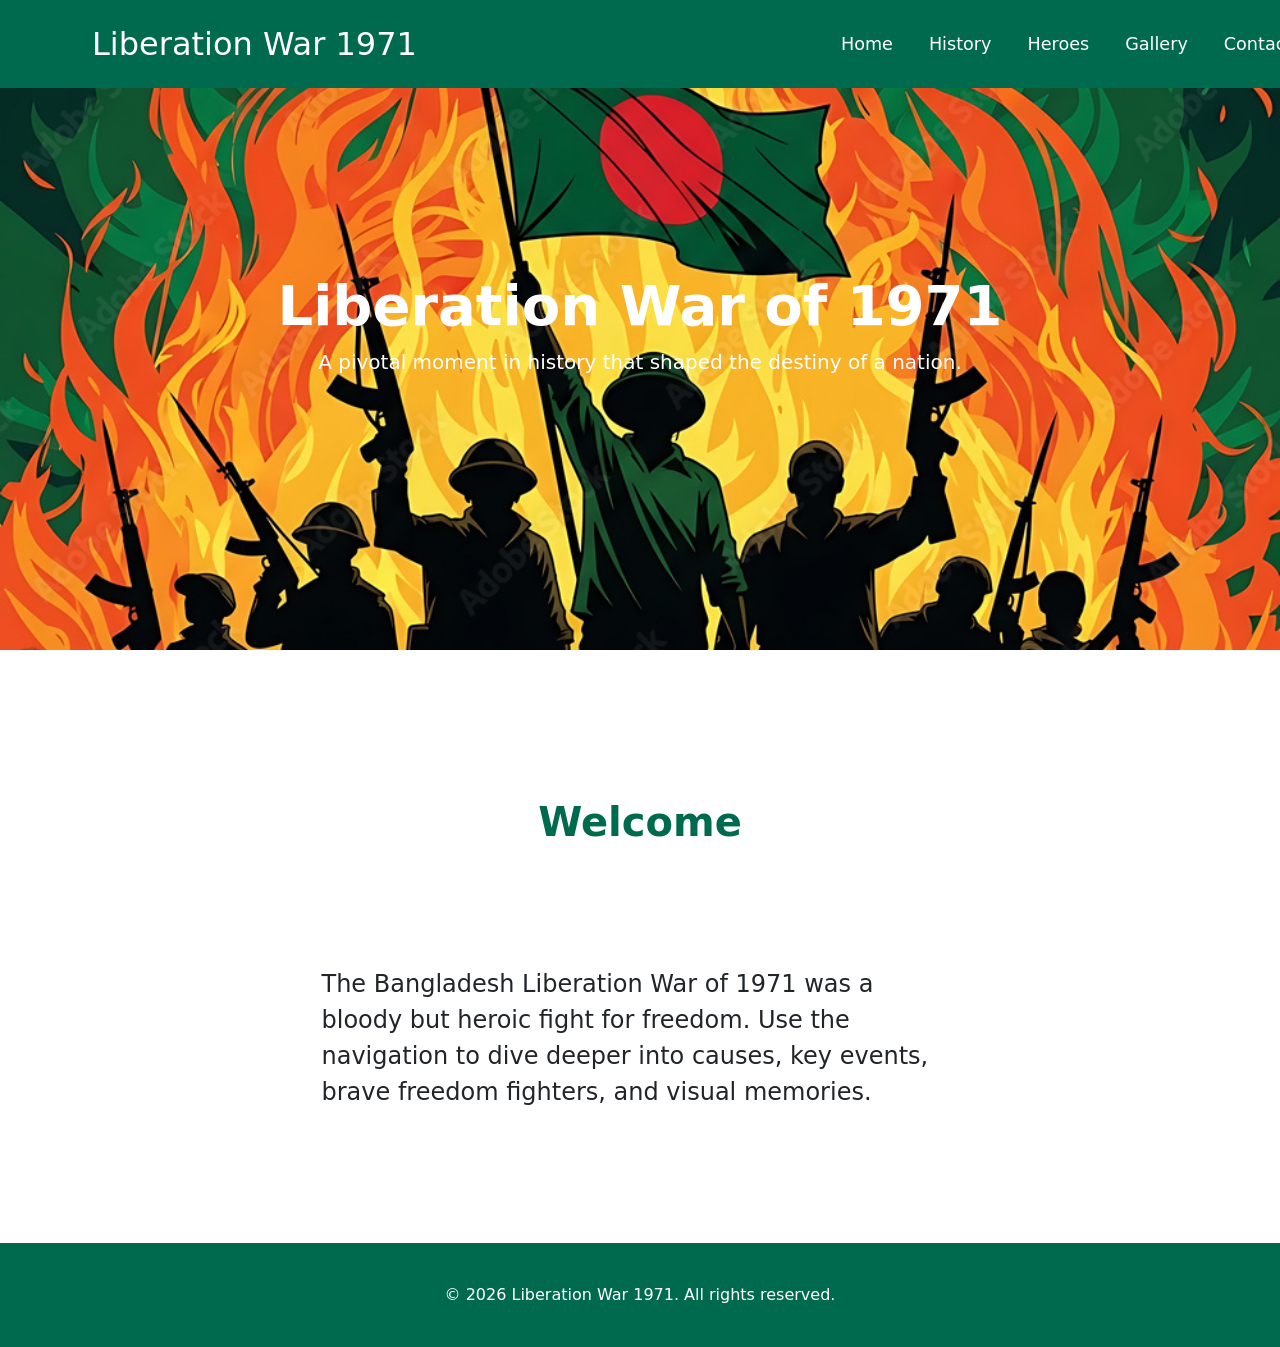
<file: index.html>
<!DOCTYPE html>
<html lang="en">
<head>
    <meta charset="UTF-8">
    <meta name="viewport" content="width=device-width, initial-scale=1.0">
    <title>Liberation War 1971</title>


    

     <link href="https://cdn.jsdelivr.net/npm/bootstrap@5.3.8/dist/css/bootstrap.min.css" rel="stylesheet" integrity="sha384-sRIl4kxILFvY47J16cr9ZwB07vP4J8+LH7qKQnuqkuIAvNWLzeN8tE5YBujZqJLB" crossorigin="anonymous">
         <script src="https://cdn.jsdelivr.net/npm/bootstrap@5.3.8/dist/js/bootstrap.bundle.min.js" integrity="sha384-FKyoEForCGlyvwx9Hj09JcYn3nv7wiPVlz7YYwJrWVcXK/BmnVDxM+D2scQbITxI" crossorigin="anonymous"></script>

         <link rel="stylesheet" href="style.css">


         <style>
@import url('https://fonts.googleapis.com/css2?family=Assistant:wght@200..800&family=Preahvihear&family=Roboto:ital,wght@0,100..900;1,100..900&display=swap');;
</style>
</head>
<body class="font ">
    <div style="position: sticky; z-index: 10;"  >
      <nav  style="background-color: #006a4e; color: white;"  class=" font navbar width1 width navbar-expand-lg      " >
  <div class="container-fluid flex ">
    <div>
      <a style="color: white;" class="navbar-brand margin fs-2  text " href="#">Liberation War 1971</a>
    <button class="navbar-toggler" type="button" data-bs-toggle="collapse" data-bs-target="#navbarNav" aria-controls="navbarNav" aria-expanded="false" aria-label="Toggle navigation">
      <span class="navbar-toggler-icon"></span>
    </button>
    </div>
    <div class="collapse navbar-collapse " id="navbarNav">
      <ul  class="navbar-nav container  gp">
        <li class="nav-item">
          <a class="nav-link  text Hover" aria-current="page" href="index.html">Home</a>
        </li>
        <li class="nav-item">
          <a  class="nav-link text Hover" href="History.html">History</a>
        </li>
        <li class="nav-item">
          <a  class="nav-link text Hover" href="Heroes.html">Heroes</a>
        </li>
        <li class="nav-item">
          <a   class="nav-link text Hover" href="Gallery.html">Gallery</a>
        </li>
        
        <li> <a class="nav-link margin1 Hover text" href="Contact.html">Contact</a></li>
      </ul>


    </div>

    
  </div>
</nav>
    </div>

<!-- A hero section -->



<header >


<section  class="hero-section img">
  <div class="container text-center disply">
    <h1 class="display-4 fw-bold">Liberation War of 1971</h1>
    <p class="lead">A pivotal moment in history that shaped the destiny of a nation.</p>
    
  </div>
</header>



<!-- History Section -->



<section style="margin-top: 60px; margin-bottom: 85px;"  class="history-section py-5 ">
  <div class="container">
    <h2 style="text-align: center; margin-top: 40px; color: #006a4e;" class=" fw-bolder fs-1">Welcome</h2>
    <p style="    margin: auto; margin-top: 120px; " class="fs-4 PCsize">The Bangladesh Liberation War of 1971 was a bloody but heroic fight for freedom. Use the navigation to dive deeper into causes, key events, brave freedom fighters, and visual memories.</p>
    
  </div>
</section>

  <!-- footer -->

  <footer>
  <div style="background-color: #006a4e; color: white; padding: 40px;" class=" text-center ">
    <p class="mb-0">© 2026 Liberation War 1971. All rights reserved.</p>
  </div>
  
</body>
</html>
</file>
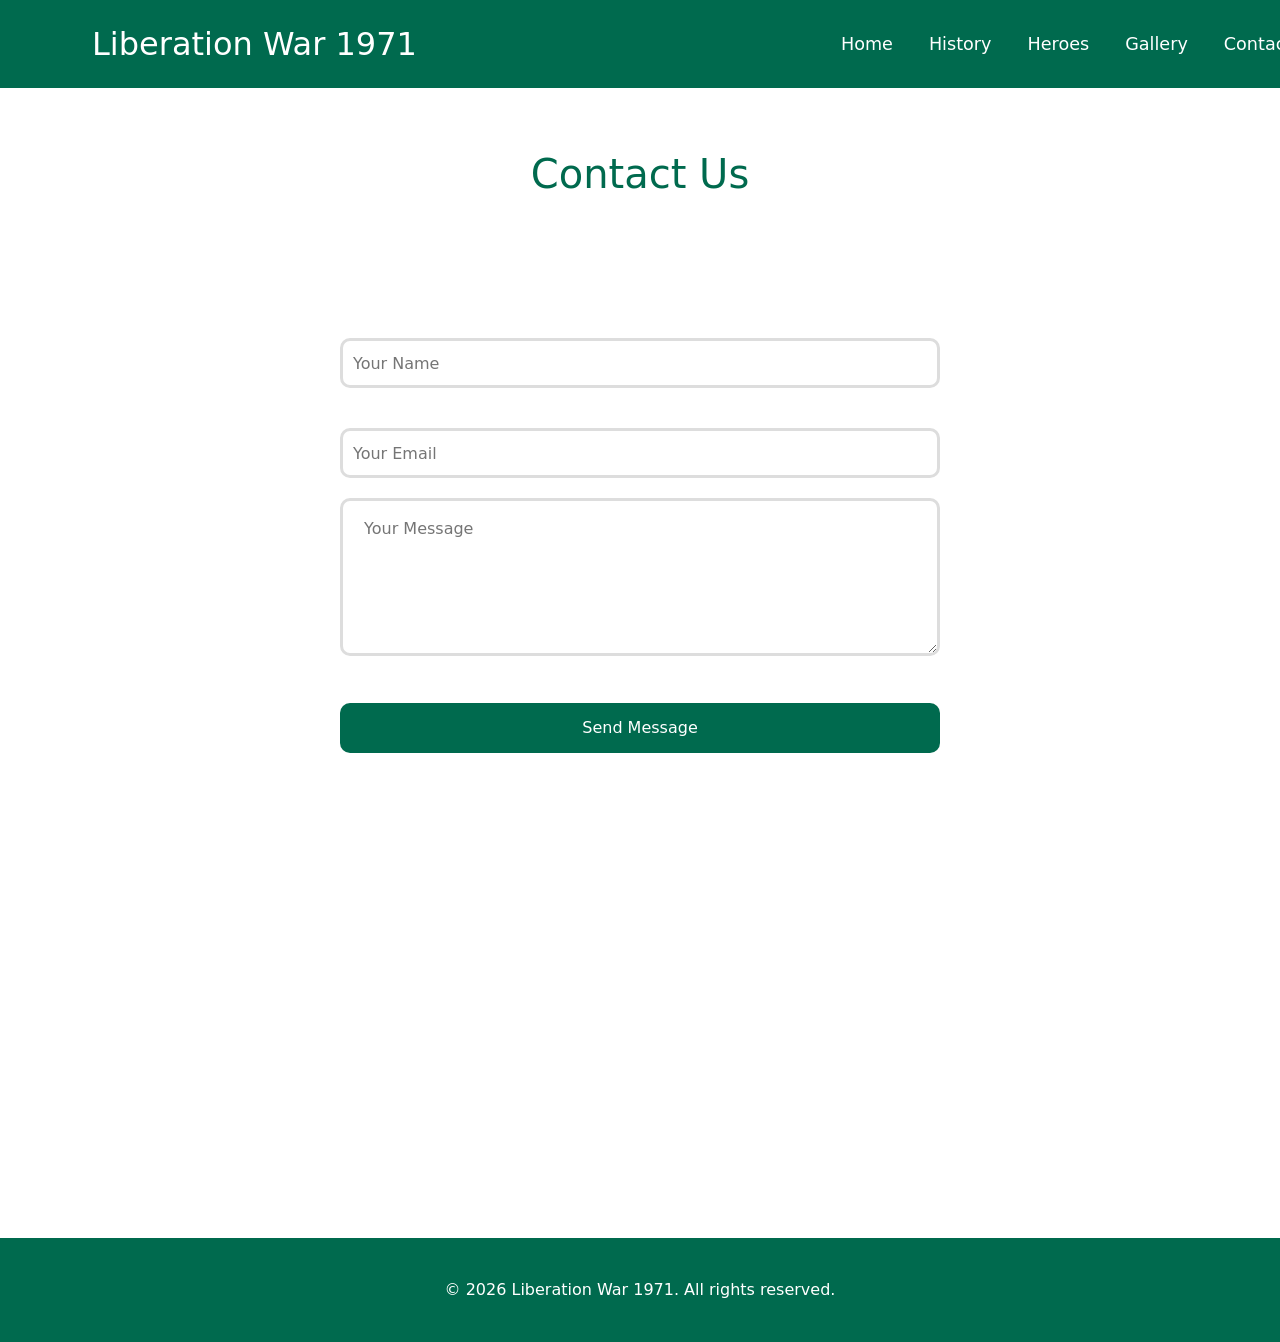
<file: Contact.html>
<!DOCTYPE html>
<html lang="en">
<head>
    <meta charset="UTF-8">
    <meta name="viewport" content="width=device-width, initial-scale=1.0">
   <title>Liberation War 1971</title>

 <link href="https://cdn.jsdelivr.net/npm/bootstrap@5.3.8/dist/css/bootstrap.min.css" rel="stylesheet" integrity="sha384-sRIl4kxILFvY47J16cr9ZwB07vP4J8+LH7qKQnuqkuIAvNWLzeN8tE5YBujZqJLB" crossorigin="anonymous">
         <script src="https://cdn.jsdelivr.net/npm/bootstrap@5.3.8/dist/js/bootstrap.bundle.min.js" integrity="sha384-FKyoEForCGlyvwx9Hj09JcYn3nv7wiPVlz7YYwJrWVcXK/BmnVDxM+D2scQbITxI" crossorigin="anonymous"></script>


           <link rel="stylesheet" href="style.css">

            <style>
@import url('https://fonts.googleapis.com/css2?family=Assistant:wght@200..800&family=Preahvihear&family=Roboto:ital,wght@0,100..900;1,100..900&display=swap');
</style>
</head>
<body>
    
  <div>
      <nav  style=" z-index:10;  background-color: #006a4e; color: white;"  class=" font navbar width1 width navbar-expand-lg      " >
  <div class="container-fluid flex ">
    <div>
      <a style="color: white;" class="navbar-brand margin fs-2  text " href="#">Liberation War 1971</a>
    <button class="navbar-toggler" type="button" data-bs-toggle="collapse" data-bs-target="#navbarNav" aria-controls="navbarNav" aria-expanded="false" aria-label="Toggle navigation">
      <span class="navbar-toggler-icon"></span>
    </button>
    </div>
    <div class="collapse navbar-collapse " id="navbarNav">
      <ul  class="navbar-nav container  gp">
        <li class="nav-item">
          <a class="nav-link  text Hover" aria-current="page" href="index.html">Home</a>
        </li>
        <li class="nav-item">
          <a  class="nav-link text Hover" href="History.html">History</a>
        </li>
        <li class="nav-item">
          <a  class="nav-link text Hover" href="Heroes.html">Heroes</a>
        </li>
        <li class="nav-item">
          <a   class="nav-link text Hover" href="Gallery.html">Gallery</a>
        </li>
        
        <li> <a class="nav-link margin1 Hover text" href="Contact.html">Contact</a></li>
      </ul>


    </div>

    
  </div>
</nav>
    </div>


    <!-- Contact -->

    <div class="Contact" style=" height: 100vh;   margin-bottom:50px; padding-top: 100px;">
<h1 style="color: #006a4e; text-align: center; padding-top: 50px; padding-bottom: 20px;">Contact Us</h1>
<div class="  container text-center" style="margin-top: 100px;">
    <form style=" width: 300px; margin: auto;" class="from ">

        <input type="text" class="hovarinput" id="name" placeholder="Your Name" style=" width:  200px ; margin: 20px auto; height: 50px; border-radius: 10px; padding: 10px;  border: 3px solid #dddddd;">

        <input type="email" class="hovarinput" id="name" placeholder="Your Email" style=" width:  200px;
         margin: 20px auto; height: 50px; border-radius: 10px; padding: 10px;  border: 3px solid #dddddd;">

        <textarea class="hovarinput" placeholder=" Your Message" required class="" rows="5" id="name"  style="width: 200px; margin: 0px auto;  border-radius: 10px; padding: 1rem;   border: 3px solid #dddddd;"></textarea>
<br>
        <button class="btnHovar" style=" width:200px auto; background-color: #006a4e; color: white; border: none; padding: 10px 20px; border-radius: 10px; cursor: pointer; margin-top: 40px;  height: 50px; margin-bottom: 100px; " >Send Message</button>
    </form>
</div>


    </div>


    <!-- footer -->
  <footer>
  <div style=" height: 100%; background-color: #006a4e; color: white; padding: 40px;" class=" text-center ">
    <p class="mb-0">© 2026 Liberation War 1971. All rights reserved.</p>
  </div>
</footer>
  </body>
</html>
</file>
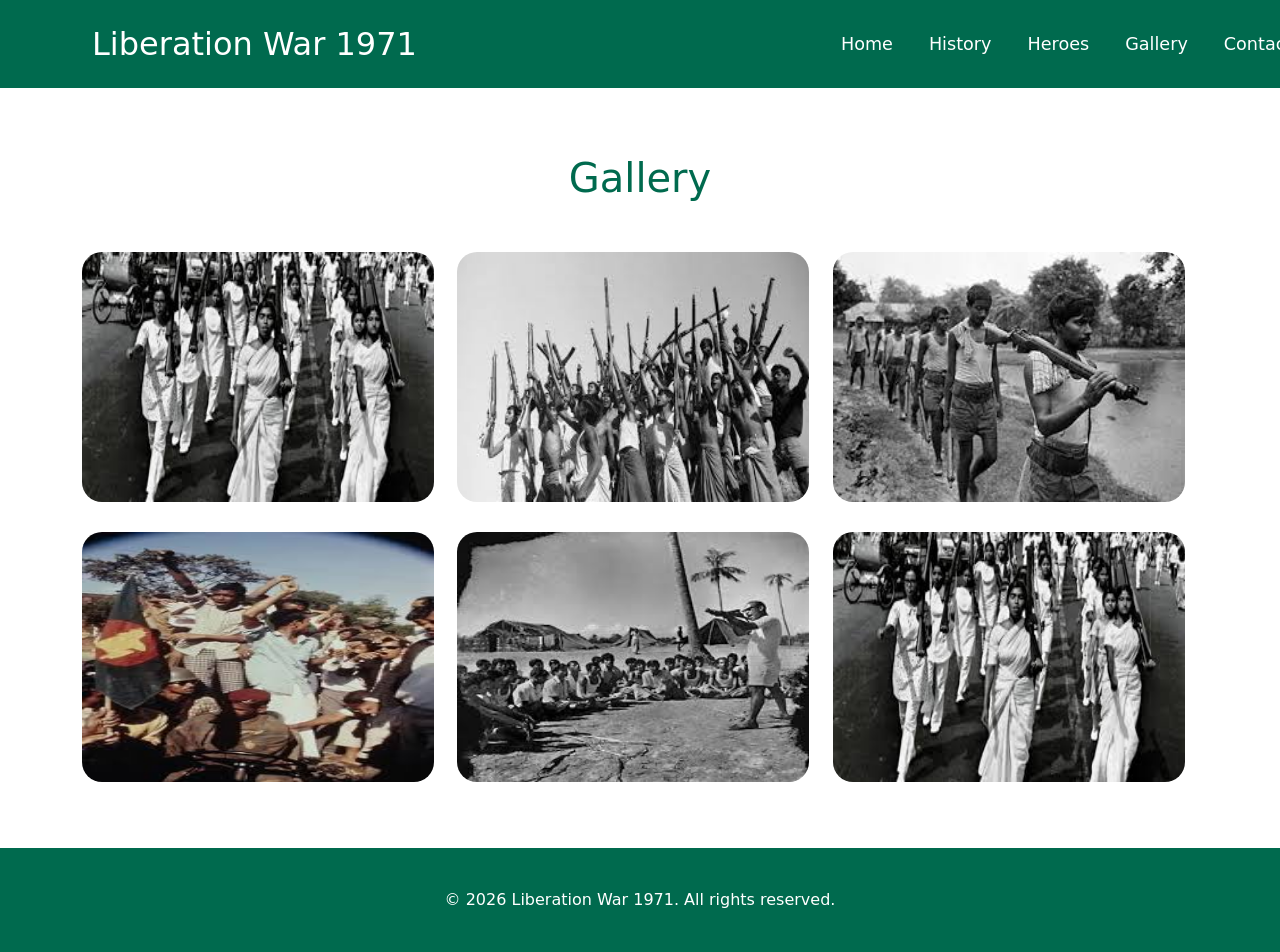
<file: Gallery.html>
<!DOCTYPE html>
<html lang="en">
<head>
    <meta charset="UTF-8">
    <meta name="viewport" content="width=device-width, initial-scale=1.0">
    <title>Liberation War 1971</title>

 <link href="https://cdn.jsdelivr.net/npm/bootstrap@5.3.8/dist/css/bootstrap.min.css" rel="stylesheet" integrity="sha384-sRIl4kxILFvY47J16cr9ZwB07vP4J8+LH7qKQnuqkuIAvNWLzeN8tE5YBujZqJLB" crossorigin="anonymous">
         <script src="https://cdn.jsdelivr.net/npm/bootstrap@5.3.8/dist/js/bootstrap.bundle.min.js" integrity="sha384-FKyoEForCGlyvwx9Hj09JcYn3nv7wiPVlz7YYwJrWVcXK/BmnVDxM+D2scQbITxI" crossorigin="anonymous"></script>


           <link rel="stylesheet" href="style.css">

            <style>
@import url('https://fonts.googleapis.com/css2?family=Assistant:wght@200..800&family=Preahvihear&family=Roboto:ital,wght@0,100..900;1,100..900&display=swap');
</style>
    
</head>
<body>
      <div  >
      <nav  style="z-index:10;  background-color: #006a4e; color: white;"  class=" font navbar width1 width navbar-expand-lg      " >
  <div class="container-fluid flex ">
    <div>
      <a style="color: white;" class="navbar-brand margin fs-2  text " href="#">Liberation War 1971</a>
    <button class="navbar-toggler" type="button" data-bs-toggle="collapse" data-bs-target="#navbarNav" aria-controls="navbarNav" aria-expanded="false" aria-label="Toggle navigation">
      <span class="navbar-toggler-icon"></span>
    </button>
    </div>
    <div class="collapse navbar-collapse " id="navbarNav">
      <ul  class="navbar-nav container  gp">
        <li class="nav-item">
          <a class="nav-link  text Hover" aria-current="page" href="index.html">Home</a>
        </li>
        <li class="nav-item">
          <a  class="nav-link text Hover" href="History.html">History</a>
        </li>
        <li class="nav-item">
          <a  class="nav-link text Hover" href="Heroes.html">Heroes</a>
        </li>
        <li class="nav-item">
          <a   class="nav-link text Hover" href="Gallery.html">Gallery</a>
        </li>
        
        <li> <a class="nav-link margin1 Hover text" href="Contact.html">Contact</a></li>
      </ul>


    </div>

    
  </div>
</nav>
    </div>


<!-- Gallery Section -->
<div class="" style="position:sticky; top: 30%; margin-bottom:150px;">
    <h1 style="color: #006a4e; margin-bottom: 50px ; text-align: center;">Gallery</h1>

    <div style=" margin-bottom: 200px;"  class="displ container" >
    
        <!-- 1 images -->
    <div class="hovarimg width2" style=" margin-bottom: 20px ;    ">
    
      <img style="border-radius: 20px"  height="250px" src="/Images/images.jpg" class="card-img-top" alt="...">
      
    </div>
        <!-- 2 images -->
    <div class="hovarimg width2" style="  margin-bottom: 20px ;">
    
      <img style="border-radius: 20px" height="250px" src="/Images/images (1).jpg" class="card-img-top" alt="...">
      
    </div>
        <!-- 3 images -->
    <div class="hovarimg width2" style=" margin-bottom: 20px ">
    
      <img style="border-radius: 20px" height="250px" src="/Images/images (2).jpg" class="card-img-top margin-bottom: 20px" alt="...">
      
    </div>
        <!-- 4 images -->
    <div class="hovarimg width2" style="margin-bottom: 20px  ">
    
      <img style="border-radius: 20px" height="250px" src="/Images/images (3).jpg" class="card-img-top margin-bottom: 20px" alt="...">
      
    </div>
        <!-- 5 images -->
    <div  class="hovarimg width2" style=" margin-bottom: 20px  ">
    
      <img style="border-radius: 20px" height="250px" src="/Images/images (4).jpg" class="card-img-top margin-bottom: 20px" alt="...">
      
    </div>
        <!-- 6 images -->
    <div class="hovarimg width2 margin-bottom: 20px" style="  margin-bottom: 20px ">
    
      <img style="border-radius: 20px" height="250px" src="/Images/images (5).jpg" class="card-img-top margin-bottom: 20px" alt="...">
      
    </div>
    </div>
</div>


    <!-- footer -->
 <footer>
  <div style="background-color: #006a4e; color: white; padding: 40px;" class=" text-center ">
    <p class="mb-0">© 2026 Liberation War 1971. All rights reserved.</p>
  </div>
</body>
</html>
</file>
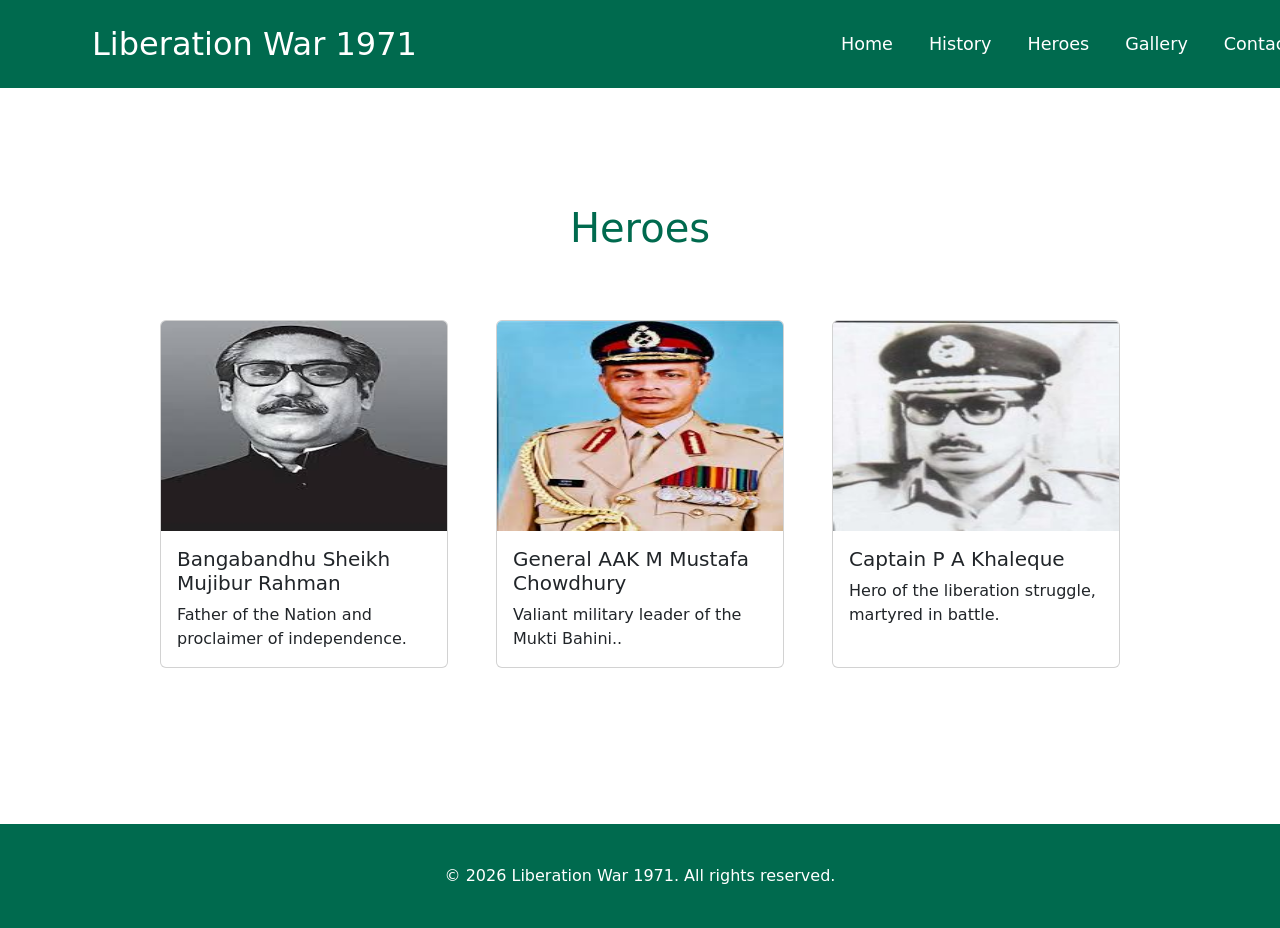
<file: Heroes.html>
<!DOCTYPE html>
<html lang="en">
<head>
    <meta charset="UTF-8">
    <meta name="viewport" content="width=device-width, initial-scale=1.0">
    <title>Liberation War 1971</title>
     <link href="https://cdn.jsdelivr.net/npm/bootstrap@5.3.8/dist/css/bootstrap.min.css" rel="stylesheet" integrity="sha384-sRIl4kxILFvY47J16cr9ZwB07vP4J8+LH7qKQnuqkuIAvNWLzeN8tE5YBujZqJLB" crossorigin="anonymous">
         <script src="https://cdn.jsdelivr.net/npm/bootstrap@5.3.8/dist/js/bootstrap.bundle.min.js" integrity="sha384-FKyoEForCGlyvwx9Hj09JcYn3nv7wiPVlz7YYwJrWVcXK/BmnVDxM+D2scQbITxI" crossorigin="anonymous"></script>


           <link rel="stylesheet" href="style.css">

            <style>
@import url('https://fonts.googleapis.com/css2?family=Assistant:wght@200..800&family=Preahvihear&family=Roboto:ital,wght@0,100..900;1,100..900&display=swap');
</style>
</head>
<body>
     <div  >
      <nav  style="z-index:10;  background-color: #006a4e; color: white;"  class=" font navbar width1 width navbar-expand-lg      " >
  <div class="container-fluid flex ">
    <div>
      <a style="color: white;" class="navbar-brand margin fs-2  text " href="#">Liberation War 1971</a>
    <button class="navbar-toggler" type="button" data-bs-toggle="collapse" data-bs-target="#navbarNav" aria-controls="navbarNav" aria-expanded="false" aria-label="Toggle navigation">
      <span class="navbar-toggler-icon"></span>
    </button>
    </div>
    <div class="collapse navbar-collapse " id="navbarNav">
      <ul  class="navbar-nav container  gp">
        <li class="nav-item">
          <a class="nav-link  text Hover" aria-current="page" href="index.html">Home</a>
        </li>
        <li class="nav-item">
          <a  class="nav-link text Hover" href="History.html">History</a>
        </li>
        <li class="nav-item">
          <a  class="nav-link text Hover" href="Heroes.html">Heroes</a>
        </li>
        <li class="nav-item">
          <a   class="nav-link text Hover" href="Gallery.html">Gallery</a>
        </li>
        
        <li> <a class="nav-link margin1 Hover text" href="Contact.html">Contact</a></li>
      </ul>


    </div>

    
  </div>
</nav>
    </div>




    <!-- Heroes -->

    <div style=" text-align: start; position: sticky; top: 50%;  margin-bottom: 210px;;  z-index:0;" >
        <h1 style="color: #006a4e; text-align: center; padding-top: 100px; ">Heroes</h1>
<div class=" container d-flex flex-wrap justify-content-center gap-5 " >
    <!-- card 1 -->
<div class="card hovarCarid" style="width: 18rem; margin-top: 60px; margin-bottom: 50px; ">
  <img  height="210px" src="./Images/sheikh mujibar rahman.jpg" class="card-img-top" alt="...">
  <div class="card-body">
    <h5 class="card-title">Bangabandhu Sheikh Mujibur Rahman</h5>
    <p class="card-text">Father of the Nation and proclaimer of independence.</p>
    
  </div>
</div>
<!-- card 2 -->
<div class="card hovarCarid" style="width: 18rem; margin-top: 60px; margin-bottom: 50px; ">
  <img  height="210px" src="./Images/General AAK M Mustafa Chowdhury.jpg" class="card-img-top" alt="...">
  <div class="card-body">
    <h5 class="card-title">General AAK M Mustafa Chowdhury</h5>
    <p class="card-text">Valiant military leader of the Mukti Bahini..</p>
    
  </div>
</div>

<!-- card 3 -->
<div class="card hovarCarid" style="width: 18rem; margin-top: 60px; margin-bottom: 50px; ">
  <img  height="210px" src="./Images/Captain P A Khaleque.jpg" class="card-img-top" alt="...">
  <div class="card-body">
    <h5 class="card-title">Captain P A Khaleque</h5>
    <p class="card-text">Hero of the liberation struggle, martyred in battle.</p>
    
  </div>
</div>



</div>



    </div>




    
<!-- footer -->
 <footer>
  <div style="background-color: #006a4e; color: white; padding: 40px;" class=" text-center ">
    <p class="mb-0">© 2026 Liberation War 1971. All rights reserved.</p>
  </div>
</body>
</html>
</file>
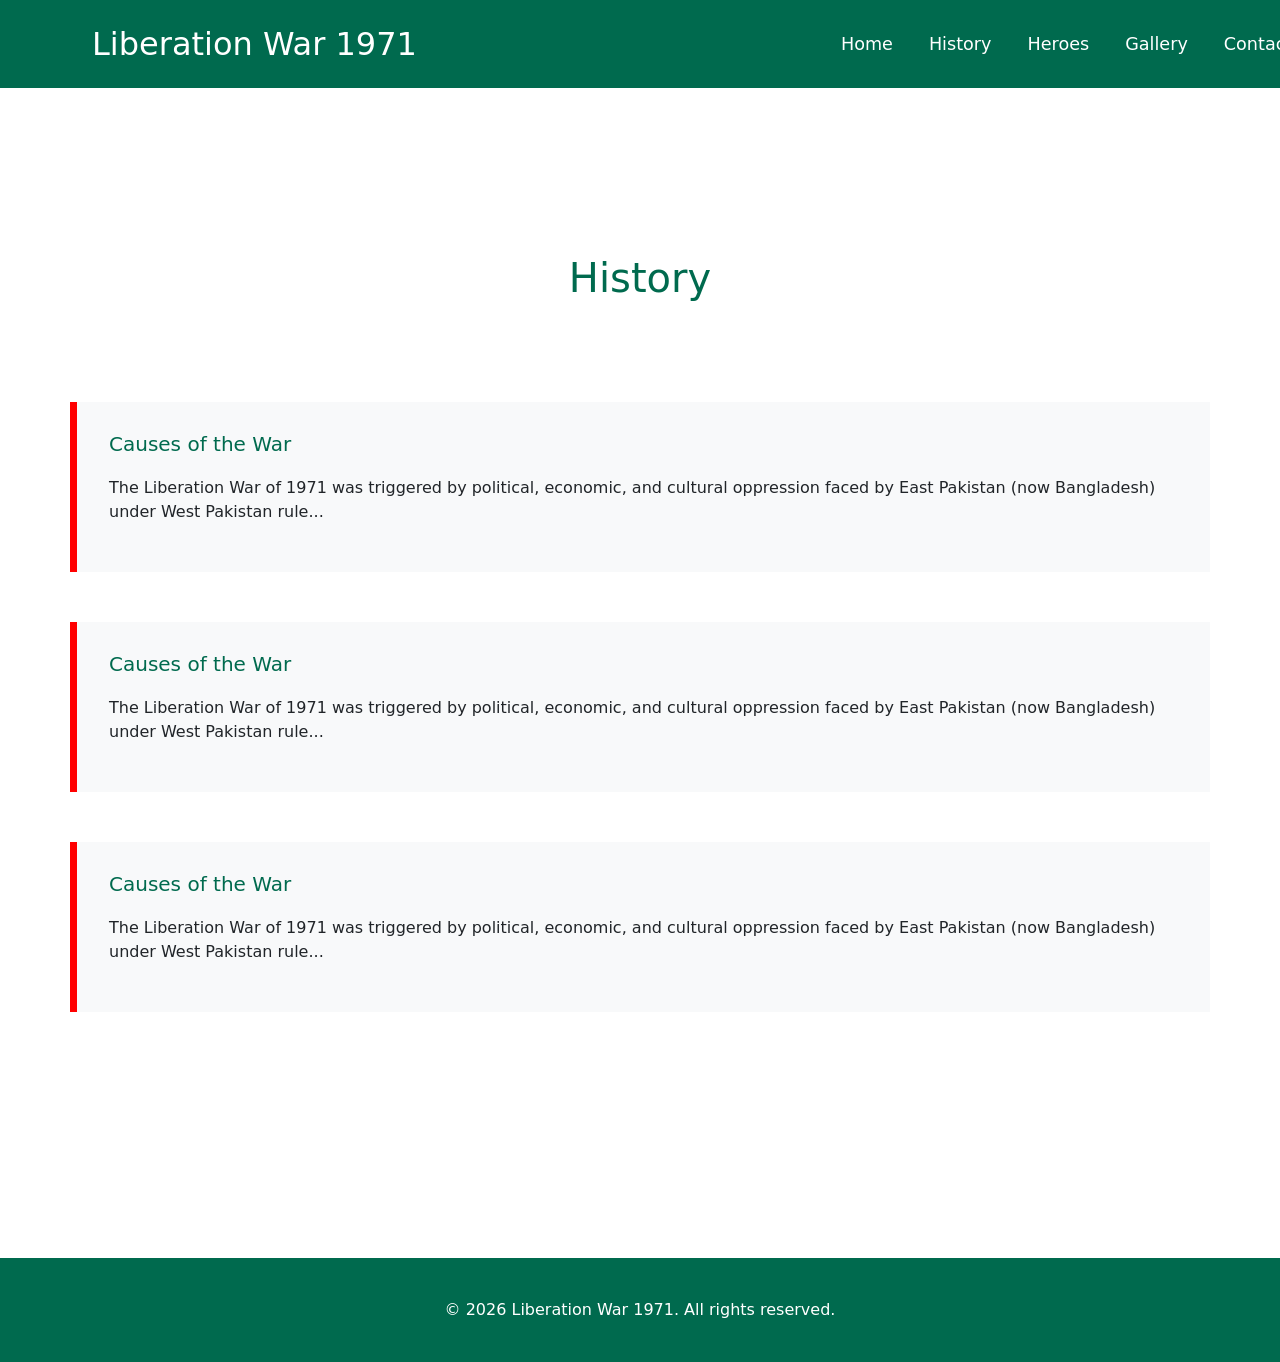
<file: History.html>
<!DOCTYPE html>
<html lang="en">
<head>
    <meta charset="UTF-8">
    <meta name="viewport" content="width=device-width, initial-scale=1.0">
    <title>Liberation War 1971</title>

         <link href="https://cdn.jsdelivr.net/npm/bootstrap@5.3.8/dist/css/bootstrap.min.css" rel="stylesheet" integrity="sha384-sRIl4kxILFvY47J16cr9ZwB07vP4J8+LH7qKQnuqkuIAvNWLzeN8tE5YBujZqJLB" crossorigin="anonymous">
         <script src="https://cdn.jsdelivr.net/npm/bootstrap@5.3.8/dist/js/bootstrap.bundle.min.js" integrity="sha384-FKyoEForCGlyvwx9Hj09JcYn3nv7wiPVlz7YYwJrWVcXK/BmnVDxM+D2scQbITxI" crossorigin="anonymous"></script>


           <link rel="stylesheet" href="style.css">

            <style>
@import url('https://fonts.googleapis.com/css2?family=Assistant:wght@200..800&family=Preahvihear&family=Roboto:ital,wght@0,100..900;1,100..900&display=swap');;
</style>
</head>
<body class="font ">
<!-- Navbar  -->
   <div  style="z-index:10; position: sticky; top: 0;" >
      <nav  style="background-color: #006a4e; color: white;"  class=" font navbar width1 width navbar-expand-lg      " >
  <div class="container-fluid flex ">
    <div>
      <a style="color: white;" class="navbar-brand margin fs-2  text " href="#">Liberation War 1971</a>
    <button class="navbar-toggler" type="button" data-bs-toggle="collapse" data-bs-target="#navbarNav" aria-controls="navbarNav" aria-expanded="false" aria-label="Toggle navigation">
      <span class="navbar-toggler-icon"></span>
    </button>
    </div>
    <div class="collapse navbar-collapse " id="navbarNav">
      <ul  class="navbar-nav container  gp">
        <li class="nav-item">
          <a class="nav-link  text Hover" aria-current="page" href="index.html">Home</a>
        </li>
        <li class="nav-item">
          <a  class="nav-link text Hover" href="History.html">History</a>
        </li>
        <li class="nav-item">
          <a  class="nav-link text Hover" href="Heroes.html">Heroes</a>
        </li>
        <li class="nav-item">
          <a   class="nav-link text Hover" href="Contact.html">Gallery</a>
        </li>
        
        <li> <a class="nav-link margin1 Hover text" href="#">Contact</a></li>
      </ul>


    </div>

    
  </div>
</nav>
    </div>


<!-- History Content -->
 


<section style="position:sticky ; top: 60%;  margin-bottom: 350px; " z-index="0"  >

    <h1 style="color: #006a4e; text-align: center; padding-top: 150px;">History</h1>
    <!-- 1 -->
   <div class="hovar">
     <div style="margin-top: 100px; margin-bottom: 50px; border-left: 7px solid red ; padding: 20px, 40px; background-color: #f8f9fa; height: 170px;" class="   container " >
 
        <div class="card-body "  >
      
   
    <h5 style="text-align: start ; color:#006a4e; padding-top: 30px; padding-left: 20px;" class="card-title ">Causes of the War</h5>
    <p style="text-align: start; padding-top: 20px; padding-left: 20px; "  class="card-text ">The Liberation War of 1971 was triggered by political, economic, and cultural oppression faced by East Pakistan (now Bangladesh) under West Pakistan rule...</p>
   
  </div>
</div>
   </div>

   <!-- 2 -->
   <div class="hovar">
     <div style="margin-top: 15px; margin-bottom: 50px; border-left: 7px solid red ; padding: 20px, 40px; background-color: #f8f9fa; height: 170px;" class="   container " >
 
        <div class="card-body "  >
      
   
    <h5 style="text-align: start ; color:#006a4e; padding-top: 30px; padding-left: 20px;" class="card-title ">Causes of the War</h5>
    <p style="text-align: start; padding-top: 20px; padding-left: 20px; "  class="card-text ">The Liberation War of 1971 was triggered by political, economic, and cultural oppression faced by East Pakistan (now Bangladesh) under West Pakistan rule...</p>
   
  </div>
</div>
   </div>
   <!-- 3 -->
   <div class="hovar">
     <div style="margin-top: 15px; margin-bottom: 50px; border-left: 7px solid red ; padding: 20px, 40px; background-color: #f8f9fa; height: 170px;" class="   container " >
 
        <div class="card-body "  >
      
   
    <h5 style="text-align: start ; color:#006a4e; padding-top: 30px; padding-left: 20px;" class="card-title ">Causes of the War</h5>
    <p style="text-align: start; padding-top: 20px; padding-left: 20px; "  class="card-text ">The Liberation War of 1971 was triggered by political, economic, and cultural oppression faced by East Pakistan (now Bangladesh) under West Pakistan rule...</p>
   
  </div>
</div>
   </div>



</section>




<!-- footer -->

<footer>
  <div style="background-color: #006a4e; color: white; padding: 40px;" class=" text-center ">
    <p class="mb-0">&copy; 2026 Liberation War 1971. All rights reserved.</p>
  </div>
</footer>

</body>
</html>
</file>
<file: style.css>
.font {
   font-family: "system-ui", sans-serif;
  font-weight: 400;
  font-style: normal;
}



@media (min-width: 1025px) {
    .width {
       
        position: fixed;
        padding: 20px;
        
         
    }

    .gp {
            gap: 20px;

            
        }  
}   

@media (min-width: 1025px) {
    .PCsize {
      width:637px;
        
         
    }

    .Contact {
        margin-bottom: 338px !important;
    }
}
@media (min-width: 1025px) {
    .flex {
        display: flex;
        justify-content: space-around;
        gap: 400px;
    }
}
.width1{
    width: 100%  !important;
}

@media (min-width: 1025px) {
    .margin {
        padding-left: 60px;
        
         
    }
}
@media (min-width: 1025px) {
    .margin1 {
        padding-right: 60px;
        
         
    }
}

.text{
    font-size: 1.1rem;
}
.Hover{
    color: white;
     transition: color 0.3s ease;
}
.Hover:hover{
    color: #f42a41;
     
}

/*  Hero Section     */

.img{
    background-image: url('./Images/img.jpg');
    background-size: cover;
    background-position: center;
    height: 650px;
    color: white;
}

.disply{
    position: relative;
    top: 50%;
    transform: translateY(-50%);
   
}

/* from */

@media (min-width: 1025px) {
    .from {
        width: auto  !important;
        
         
    }
}


/* History Section */
.hovar {
    transition:  0.3s ease-in-out;
}

.hovar :hover{
    margin-right: 0px;
     ;
    
}


/* Heroes */

.hovarCarid  {
    transition: 0.3s ease-in-out;
}

.hovarCarid:hover {
    box-shadow: 0 10px 25px rgba(0, 0, 0, 0.3);
    transform: translateY(-5px);
}



/* Gallery */

@media (min-width: 1025px) {
    .displ {
        display:grid;
        grid-template-columns: repeat(3, 1fr);
        gap: 10px;
    }
}
@media (min-width: 1025px) {
    .width2 {
 width:  22rem  !important;

    }
}

.hovarimg {
    transition: 0.3s ease-in-out;
}
.hovarimg:hover {
  transform: scale(1.05);
  opacity: 0.9;
}
/* Input Hover Effect */

.hovarinput {
    transition: 0.3s ease-in-out;
}
.hovarinput:hover {
  transform: scale(1.05);
  opacity: 0.9;
}

@media (min-width: 1025px) {
    .hovarinput {
        width: 600px !important;
        
         
    }
}
.hovarinput:focus {
  outline: none;
  border: 3px solid red !important
}

.btnHovar {
    transition: 0.3s ease-in-out;
}

.btnHovar:hover {
    background-color: red !important ; 
    color: white !important; 
    
}
@media (min-width: 1025px) {
    .btnHovar {
        width: 600px  !important;
        
         
    }
}
</file>
